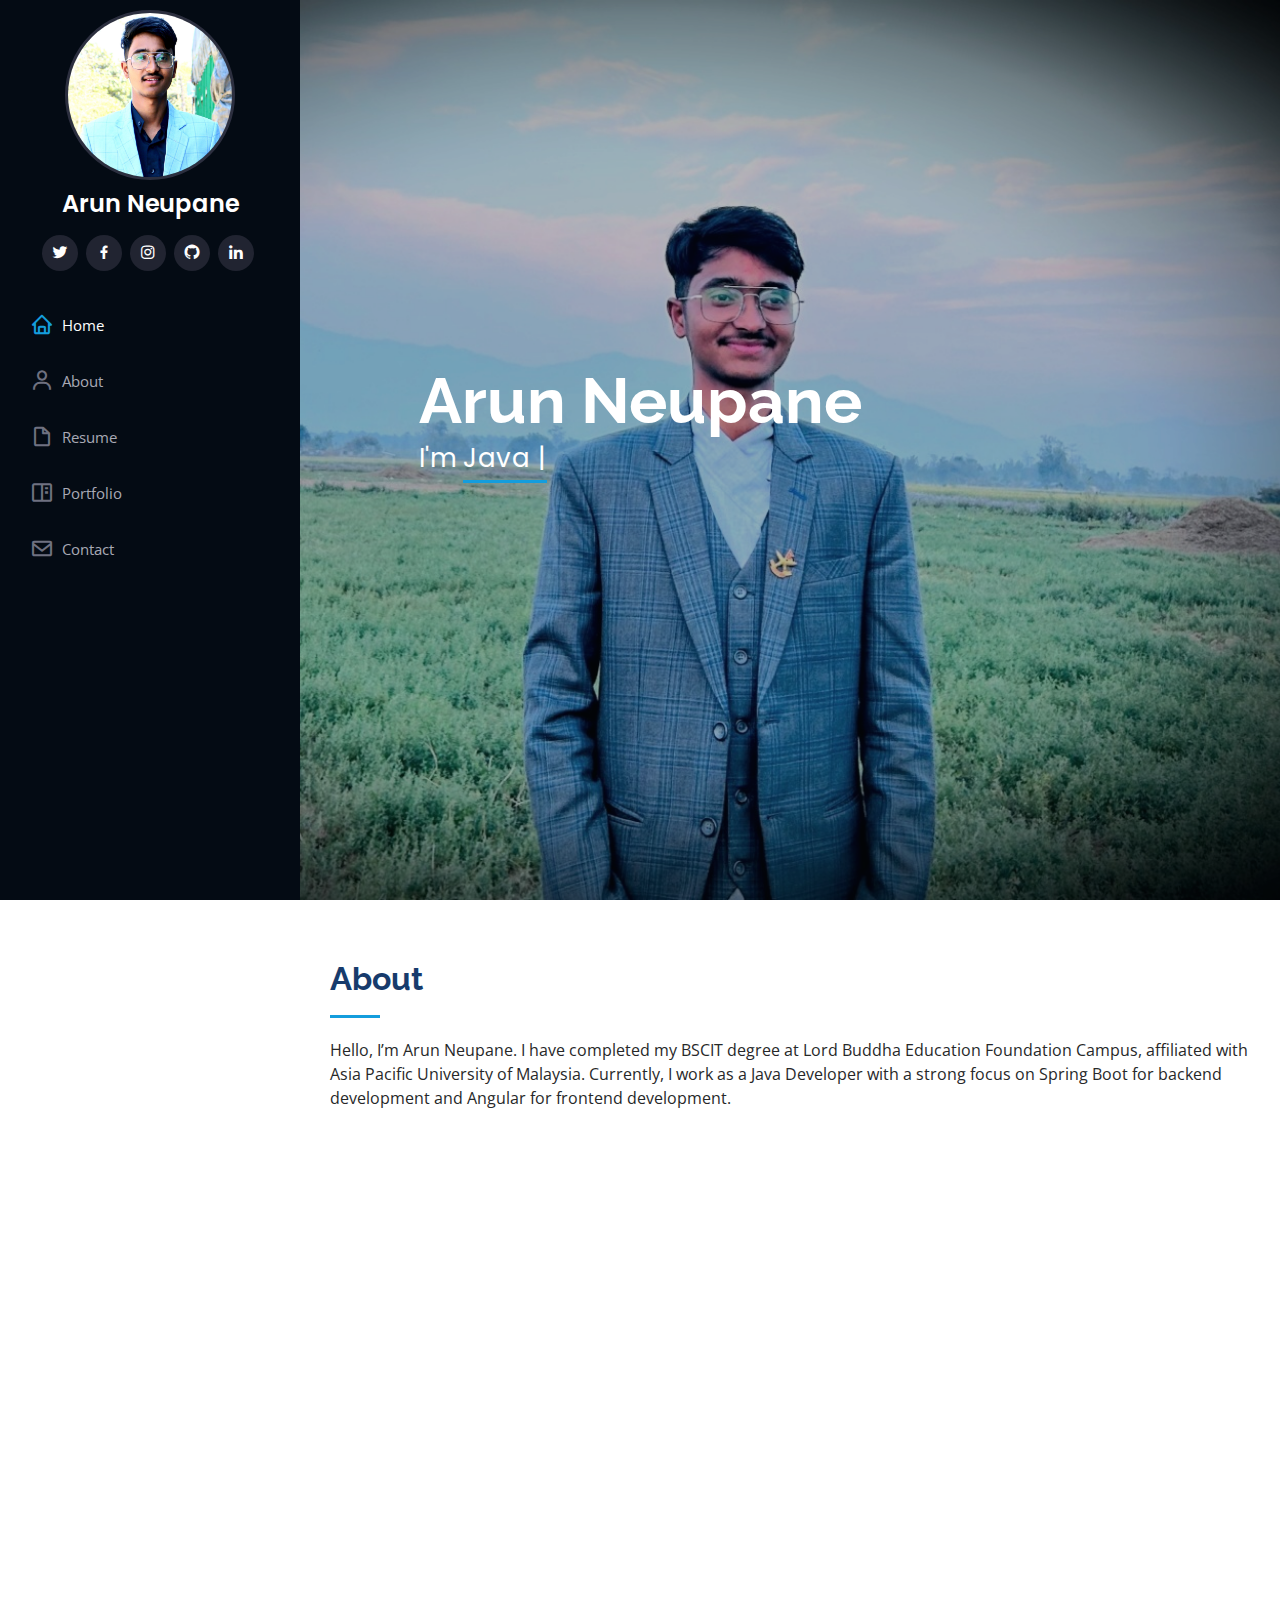
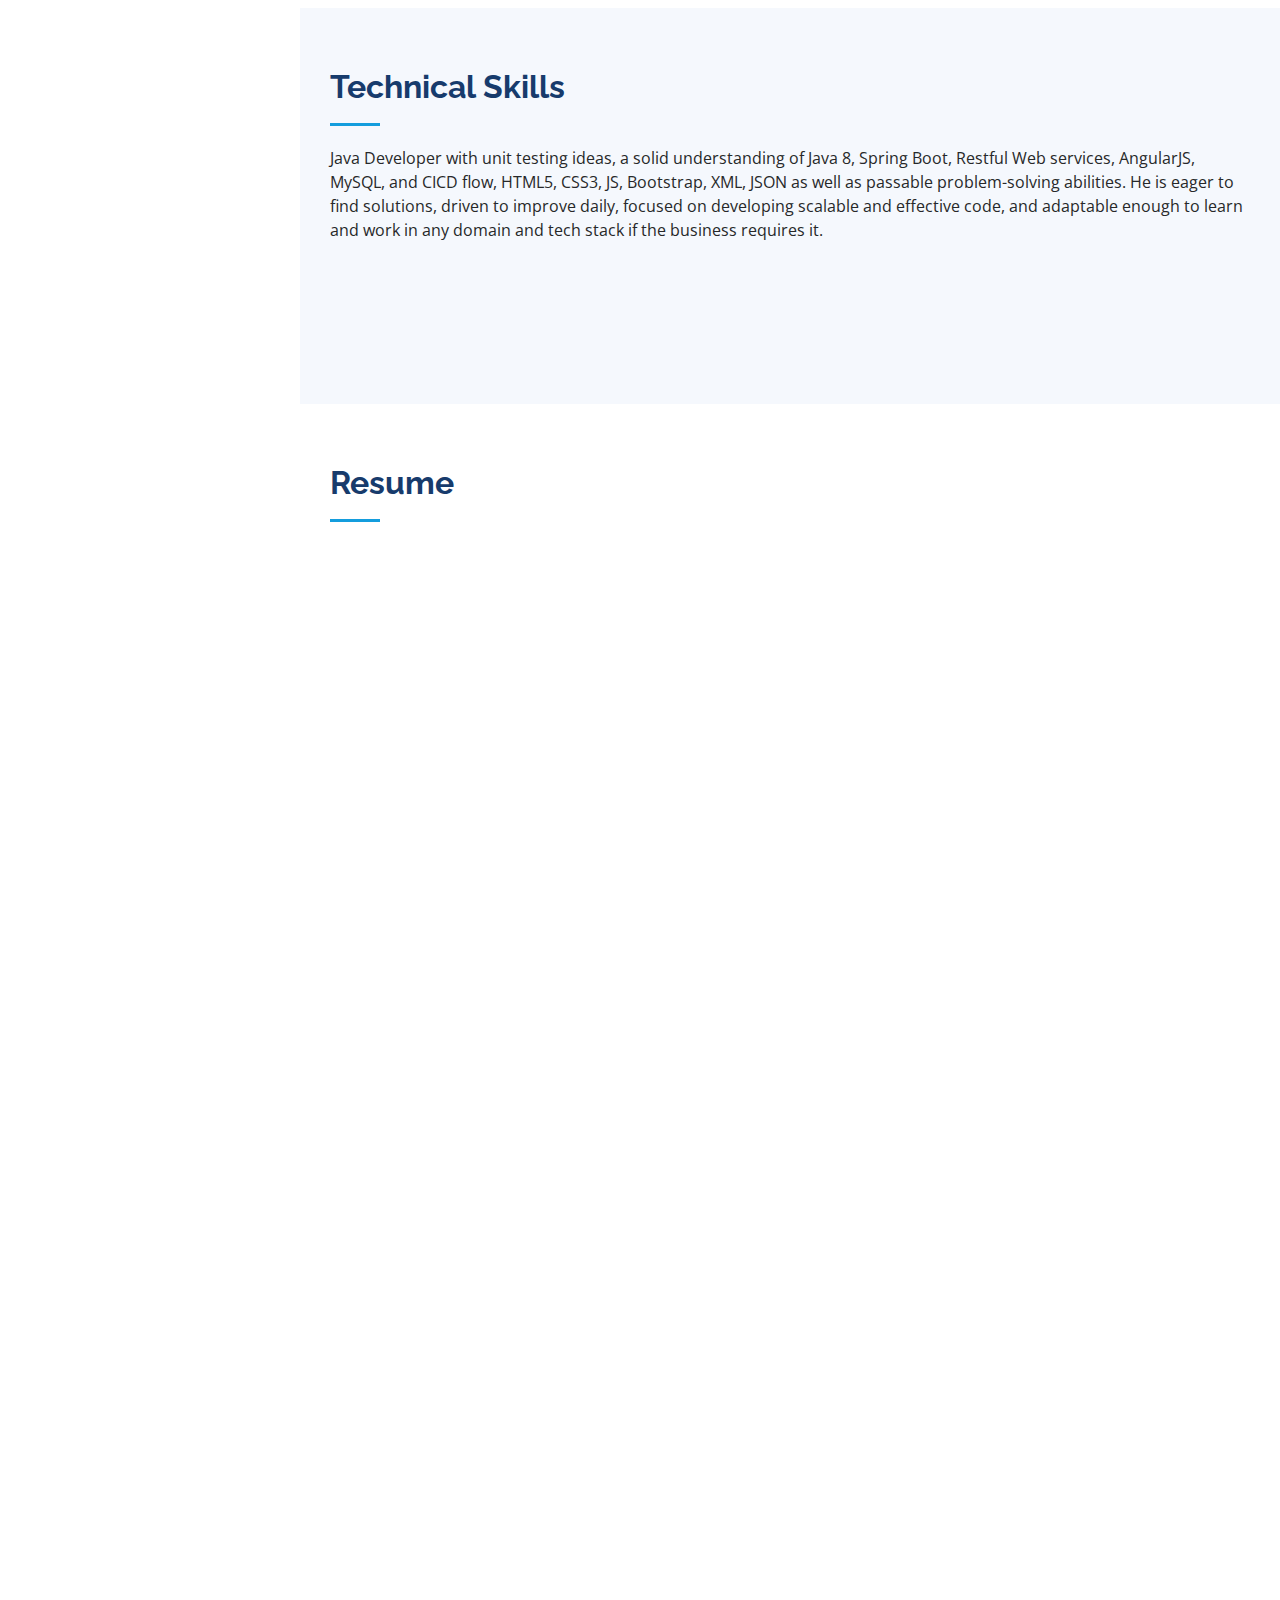
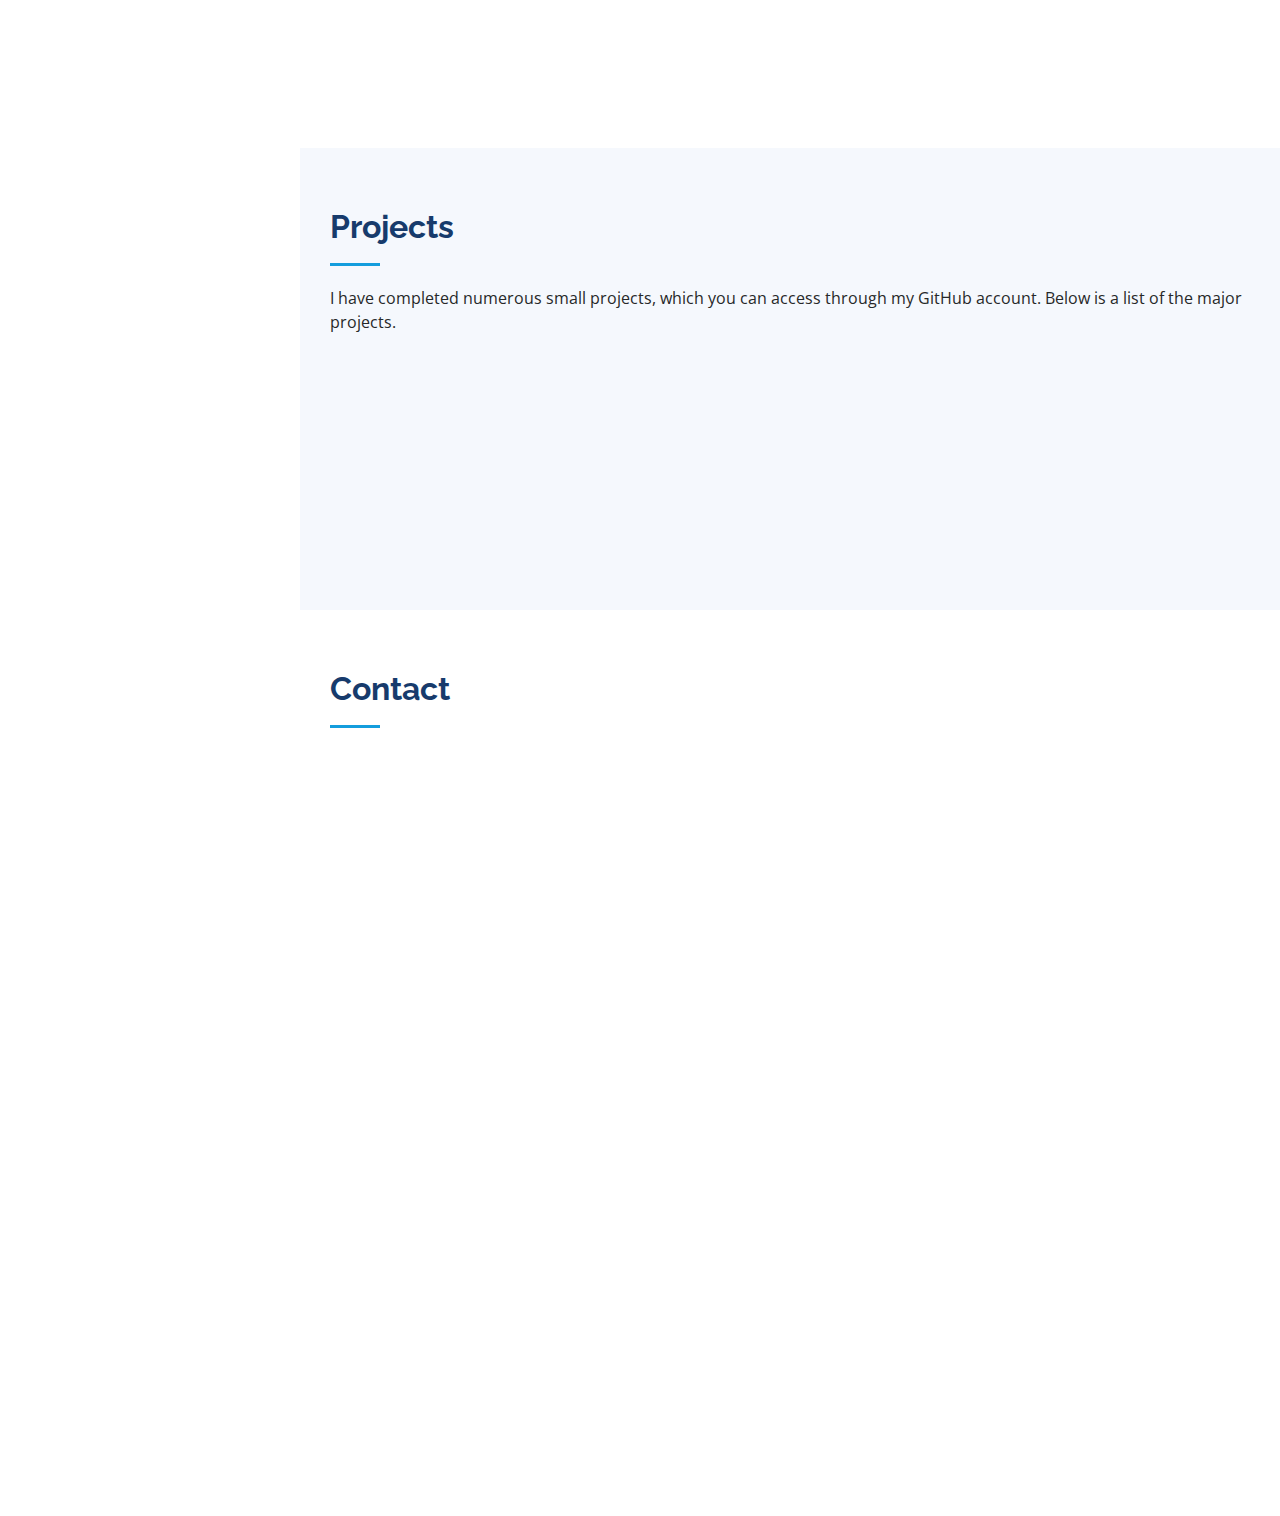
<file: index.html>
<!DOCTYPE html>
<html lang="en">

<head>
  <meta charset="utf-8">
  <meta content="width=device-width, initial-scale=1.0" name="viewport">

  <title>Portfolio arun</title>
  <meta content="" name="description">
  <meta content="" name="keywords">

  <!-- Favicons -->
  <!-- Favicons -->
  <link href="assets/img/letter-a.png" rel="icon">
  <link href="assets/img/letter-a.png" rel="apple-touch-icon">

  <!-- Google Fonts -->
  <link href="https://fonts.googleapis.com/css?family=Open+Sans:300,300i,400,400i,600,600i,700,700i|Raleway:300,300i,400,400i,500,500i,600,600i,700,700i|Poppins:300,300i,400,400i,500,500i,600,600i,700,700i" rel="stylesheet">

  <!-- Vendor CSS Files -->
  <link href="assets/vendor/aos/aos.css" rel="stylesheet">
  <link href="assets/vendor/bootstrap/css/bootstrap.min.css" rel="stylesheet">
  <link href="assets/vendor/bootstrap-icons/bootstrap-icons.css" rel="stylesheet">
  <link href="assets/vendor/boxicons/css/boxicons.min.css" rel="stylesheet">
  <link href="assets/vendor/glightbox/css/glightbox.min.css" rel="stylesheet">
  <link href="assets/vendor/swiper/swiper-bundle.min.css" rel="stylesheet">

  <!-- Template Main CSS File -->
  <link href="assets/css/style.css" rel="stylesheet">

</head>

<body>

  <!-- ======= Mobile nav toggle button ======= -->
  <i class="bi bi-list mobile-nav-toggle d-xl-none"></i>

  <!-- ======= Header ======= -->
  <header id="header">
    <div class="d-flex flex-column">

      <div class="profile">
        <img src="assets/img/apnn1.jpeg"   class="img-fluid rounded-circle">
        <h1 class="text-light"><a href="index.html">Arun Neupane</a></h1>
        <div class="social-links mt-3 text-center">
          <a href="#" class="twitter"><i class="bx bxl-twitter"></i></a>
          <a href="https://www.facebook.com/profile.php?id=100004365285622" class="facebook"><i class="bx bxl-facebook"></i></a>
          <a href="https://www.instagram.com/arun_neupane332/" class="instagram"><i class="bx bxl-instagram"></i></a>
          
        <a href="https://github.com/arunneupane332" class="github"><i class="bx bxl-github"></i></a>
          <a href="https://www.linkedin.com/in/arun-neupane-7036921bb/" class="linkedin"><i class="bx bxl-linkedin"></i></a>
        </div>
      </div>

      <nav id="navbar" class="nav-menu navbar">
        <ul>
          <li><a href="#hero" class="nav-link scrollto active"><i class="bx bx-home"></i> <span>Home</span></a></li>
          <li><a href="#about" class="nav-link scrollto"><i class="bx bx-user"></i> <span>About</span></a></li>
          <li><a href="#resume" class="nav-link scrollto"><i class="bx bx-file-blank"></i> <span>Resume</span></a></li>
          <li><a href="#portfolio" class="nav-link scrollto"><i class="bx bx-book-content"></i> <span>Portfolio</span></a></li>
          <li><a href="#contact" class="nav-link scrollto"><i class="bx bx-envelope"></i> <span>Contact</span></a></li>
        </ul>
      </nav><!-- .nav-menu -->
    </div>
  </header><!-- End Header -->

  <!-- ======= Hero Section ======= -->
  <section id="hero" class="d-flex flex-column justify-content-center align-items-center">
    <div class="hero-container" data-aos="fade-in">
      <h1>Arun Neupane</h1>
      <p>I'm <span class="typed" data-typed-items="Java Developer"></span></p>
    </div>
  </section><!-- End Hero -->

  <main id="main">

    <!-- ======= About Section ======= -->
    <section id="about" class="about">
      <div class="container">

        <div class="section-title">
          <h2>About</h2>
          <p>Hello, I’m Arun Neupane. I have completed my BSCIT degree at Lord Buddha Education Foundation Campus, affiliated with Asia Pacific University of Malaysia. Currently, I work as a Java Developer with a strong focus on Spring Boot for backend development and Angular for frontend development. </p>
        </div>

        <div class="row">
          <div class="col-lg-4" data-aos="fade-right">
            <img src="assets/img/arun2.jpg" class="img-fluid" alt="">
          </div>
          <div class="col-lg-8 pt-4 pt-lg-0 content" data-aos="fade-left">
            <h3>Java Developer</h3>
           
            <div class="row">
              <div class="col-lg-6">
                <ul>
                  <li><i class="bi bi-chevron-right"></i> <strong>Birthday:</strong> <span>04 January 2002</span></li>
                  <li><i class="bi bi-chevron-right"></i> <strong>Phone:</strong> <span>9845998851</span></li>
                  <li><i class="bi bi-chevron-right"></i> <strong>City:</strong> <span>Hadigaun, Kathmandu</span></li>
                  <li><i class="bi bi-chevron-right"></i> <strong>Freelance:</strong> <span>Available</span></li>
                </ul>
              </div>
              <div class="col-lg-6">
                <ul>
                  <li><i class="bi bi-chevron-right"></i> <strong>Age:</strong> <span>23</span></li>
                  <li><i class="bi bi-chevron-right"></i> <strong>Degree:</strong> <span>Bachelor's in Information Technology</span></li>
                  <li><i class="bi bi-chevron-right"></i> <strong>Email:</strong> <span>arunneupane20@gmail.com</span></li>
              
                </ul>
              </div>
            </div>
            <p>
              I am a dedicated and detail-oriented professional with a Bachelor's degree in Information Technology. Currently 23 years old, I reside in the vibrant city of Hadigaun, Kathmandu. I am passionate about leveraging technology to solve complex problems and am always keen to learn and adapt to new challenges. My technical proficiency, coupled with my strong communication skills, enables me to effectively collaborate with diverse teams. I am available for freelance opportunities and am eager to contribute to innovative projects. Feel free to reach out to me at 9845998851 or arunneupane20@gmail.com.
          </p>
          </div>
        </div>

      </div>
    </section><!-- End About Section -->

    

    <!-- ======= Skills Section ======= -->
    <section id="skills" class="skills section-bg">
      <div class="container">

        <div class="section-title">
          <h2>Technical Skills</h2>
          <p>Java Developer with unit testing ideas, a solid understanding of Java 8, Spring Boot, Restful Web services, AngularJS, MySQL, and CICD flow, HTML5, CSS3, JS, Bootstrap, XML, JSON as well as passable problem-solving abilities. He is eager to find solutions, driven to improve daily, focused on developing scalable and effective code, and adaptable enough to learn and work in any domain and tech stack if the business requires it.</p>
        </div>

        <div class="row skills-content">

          <div class="col-lg-6" data-aos="fade-up">
        
            <div class="skill-item">
              <span class="skill">Java Spring Boot<i class="fa fa-check-circle"></i></span>
            </div>
        
            <div class="skill-item">
              <span class="skill">MySQL <i class="fa fa-check-circle"></i></span>
            </div>
        
            <div class="skill-item">
              <span class="skill">AngularJS <i class="fa fa-check-circle"></i></span>
            </div>
        
          </div>
        
          <div class="col-lg-6" data-aos="fade-up" data-aos-delay="100">
        
            <div class="skill-item">
              <span class="skill">Thymeleaf <i class="fa fa-check-circle"></i></span>
            </div>
        
            <div class="skill-item">
              <span class="skill">Restful APIS<i class="fa fa-check-circle"></i></span>
            </div>
        
            <div class="skill-item">
              <span class="skill">GitHub<i class="fa fa-check-circle"></i></span>
            </div>
        
          </div>
        
        </div>
              

      </div>
    </section><!-- End Skills Section -->

    <!-- ======= Resume Section ======= -->
    <section id="resume" class="resume">
      <div class="container">

        <div class="section-title">
          <h2>Resume</h2>
        </div>

        <div class="row">
          <div class="col-lg-6" data-aos="fade-up">
            <h3 class="resume-title">Sumary</h3>
            <div class="resume-item pb-0">
              <h4>Arun Neupane</h4>
              <p><em>As an experienced java Developer, I have worked on diverse projects, continuously enhancing my skills and knowledge. I am proficient in Java and Spring Boot, with a strong command of Angular for front-end development. My eagerness to learn and adapt to new technologies drives my growth, enabling me to stay at the forefront of the tech industry. I am passionate about developing scalable and efficient solutions and am committed to continuous improvement and innovation in my work.</em></p>
              <ul>
                <li>Hadigaun, Kathmandu</li>
                <li>9845998851</li>
                <li>arunneupane20gmail.com</li>
              </ul>
            </div>

            <h3 class="resume-title">Education</h3>
            <div class="resume-item">
              <h4>Bachelor's in Information Technology</h4>
              <h5>2020 - 2024</h5>
              <p><em>Lord Buddha Education Foundation Campus, Maitidevi, Kathmandu</em></p>
              <ul>
                <li>Result: Waiting</li>
                
              </ul>            
            </div>
            <div class="resume-item">
              <h4>Intermediate +2 &amp; science</h4>
              <h5>2018 - 2020</h5>
              <p><em>Trinity International College, Dillibazar, Kathmandu </em></p>
              <ul>
                <li>Result: 3.48</li>
                
              </ul>  
            </div>
          </div>
          <div class="col-lg-6" data-aos="fade-up" data-aos-delay="100">
            <h3 class="resume-title">Professional Experience</h3>
            <div class="resume-item">
              <h4>Java Developer</h4>
              <h5>22 March 2024 - August 2024</h5>
              <p><em>CellPay Private Limited, Tribhuwan Airport, Kathmandu </em></p>
              <ul>
                <li>Worked with development teams to troubleshoot the problem, fine-tune the application performance, and optimize the code.</li>
                <li>Implemented the Spring and Spring Boot Framework and Thymeleaf. </li>
                <li>Utilized GitHub and Git Bash for version control, managing code repositories, collaborating with team members, and maintaining the project's codebase.</li>
                <li>Developed and integrated REST APIs for communication between the front-end and back-end, ensuring efficient data exchange and enhancing the application's functionality.</li>
              </ul>
            </div>
            <div class="resume-item">
              <h4>Java Internship</h4>
              <h5>April 2023 - july 2023</h5>
              <p><em>F1Soft International Pvt Ltd, Lalitpur, Nepal</em></p>
              <ul>
                <li>Implemented the Core Spring Framework for Dependency Injections of components and integrated with Hibernate.</li>
                <li>Created new tables, Sequences, and written SQL queries in MySQL for the application.</li>
                <li>Implemented REST-based Web services and JWT Authentication.</li>
                <li>Programmed different REST controllers that return responses in JSON and XML format based on the request type.</li>
                <li>Worked with HTML5, CSS3, Bootstrap, Responsive Design, and Angular.</li>
                <li>Actively involved in the Agile software development lifecycle which includes designing, coding, testing, debugging, and support.</li>
                <li>Attend the CICD pipeline workshop.</li>
              </ul>
            </div>
          </div>
        </div>
      </div>
      
    </section><!-- End Resume Section -->

    <!-- ======= Portfolio Section ======= -->
    <section id="portfolio" class="portfolio section-bg">
      <div class="container">

        <div class="section-title">
          <h2>Projects</h2>
          <p>I have completed numerous small projects, which you can access through my GitHub account. Below is a list of the major projects.</p>
        </div>

        <div class="row portfolio-container" data-aos="fade-up" data-aos-delay="100">

          <div class="col-lg-4 col-md-6 portfolio-item filter-app">
            <div class="portfolio-wrap">
              <img src="assets/img/smart.png" class="img-fluid" alt="">
              <div class="portfolio-links">
                <a href="assets/img/smart.png" data-gallery="portfolioGallery" class="portfolio-lightbox" title="App 1"><i class="bx bx-plus"></i></a>
                <a href="portfolio-details.html" title="More Details"><i class="bx bx-link"></i></a>
              </div>
            </div>
          </div>

          <div class="col-lg-4 col-md-6 portfolio-item filter-web">
            <div class="portfolio-wrap">
              <img src="assets/img/student1.png" class="img-fluid" alt="">
              <div class="portfolio-links">
                <a href="assets/img/student1.png" data-gallery="portfolioGallery" class="portfolio-lightbox" title="Web 3"><i class="bx bx-plus"></i></a>
                <a href="student.html" title="More Details"><i class="bx bx-link"></i></a>
              </div>
            </div>
          </div>

          <div class="col-lg-4 col-md-6 portfolio-item filter-app">
            <div class="portfolio-wrap">
              <img src="assets/img/cellpay1.png" class="img-fluid" alt="">
              <div class="portfolio-links">
                <a href="assets/img/cellpay1.png" data-gallery="portfolioGallery" class="portfolio-lightbox" title="App 2"><i class="bx bx-plus"></i></a>
                <a href="ticket.html" title="More Details"><i class="bx bx-link"></i></a>
              </div>
            </div>
          </div>

          

        </div>

      </div>
    </section><!-- End Portfolio Section -->

   
    <!-- ======= Contact Section ======= -->
    <section id="contact" class="contact">
      <div class="container">
    
        <div class="section-title">
          <h2>Contact</h2>
        </div>
    
        <div class="row" data-aos="fade-in">
    
          <div class="col-lg-12 d-flex align-items-stretch">
            <div class="info">
              <div class="address">
                <i class="bi bi-geo-alt"></i>
                <h4>Location:</h4>
                <p>Hadigaun, Kathmandu, Nepal</p>
              </div>
    
              <div class="email">
                <i class="bi bi-envelope"></i>
                <h4>Email:</h4>
                <p>arunneupane20@gmail.com</p>
              </div>
    
              <div class="phone">
                <i class="bi bi-phone"></i>
                <h4>Call:</h4>
                <p>+977 9845998851</p>
              </div>
    
              <iframe src="https://www.google.com/maps/embed?pb=!1m14!1m8!1m3!1d3532.5071552654414!2d85.3339346!3d27.7172456!3m2!1i1024!2i768!4f13.1!3m3!1m2!1s0x39eb199f0563c47b%3A0x928fa8d43e96d1e6!2sHadigaun%2C%20Kathmandu%2044600%2C%20Nepal!5e0!3m2!1sen!2snp!4v1539943755621" frameborder="0" style="border:0; width: 100%; height: 290px;" allowfullscreen></iframe>
            </div>
          </div>
    
        </div>
    
      </div>
    </section>
    

  </main><!-- End #main -->

  <!-- ======= Footer ======= -->


  <a href="#" class="back-to-top d-flex align-items-center justify-content-center"><i class="bi bi-arrow-up-short"></i></a>
  

  <!-- Vendor JS Files -->
  <script src="assets/vendor/purecounter/purecounter_vanilla.js"></script>
  <script src="assets/vendor/aos/aos.js"></script>
  <script src="assets/vendor/bootstrap/js/bootstrap.bundle.min.js"></script>
  <script src="assets/vendor/glightbox/js/glightbox.min.js"></script>
  <script src="assets/vendor/isotope-layout/isotope.pkgd.min.js"></script>
  <script src="assets/vendor/swiper/swiper-bundle.min.js"></script>
  <script src="assets/vendor/typed.js/typed.umd.js"></script>
  <script src="assets/vendor/waypoints/noframework.waypoints.js"></script>
  <script src="assets/vendor/php-email-form/validate.js"></script>

  <!--  Main JS File -->
  <script src="assets/js/main.js"></script>

  
</body>

</html>
</file>
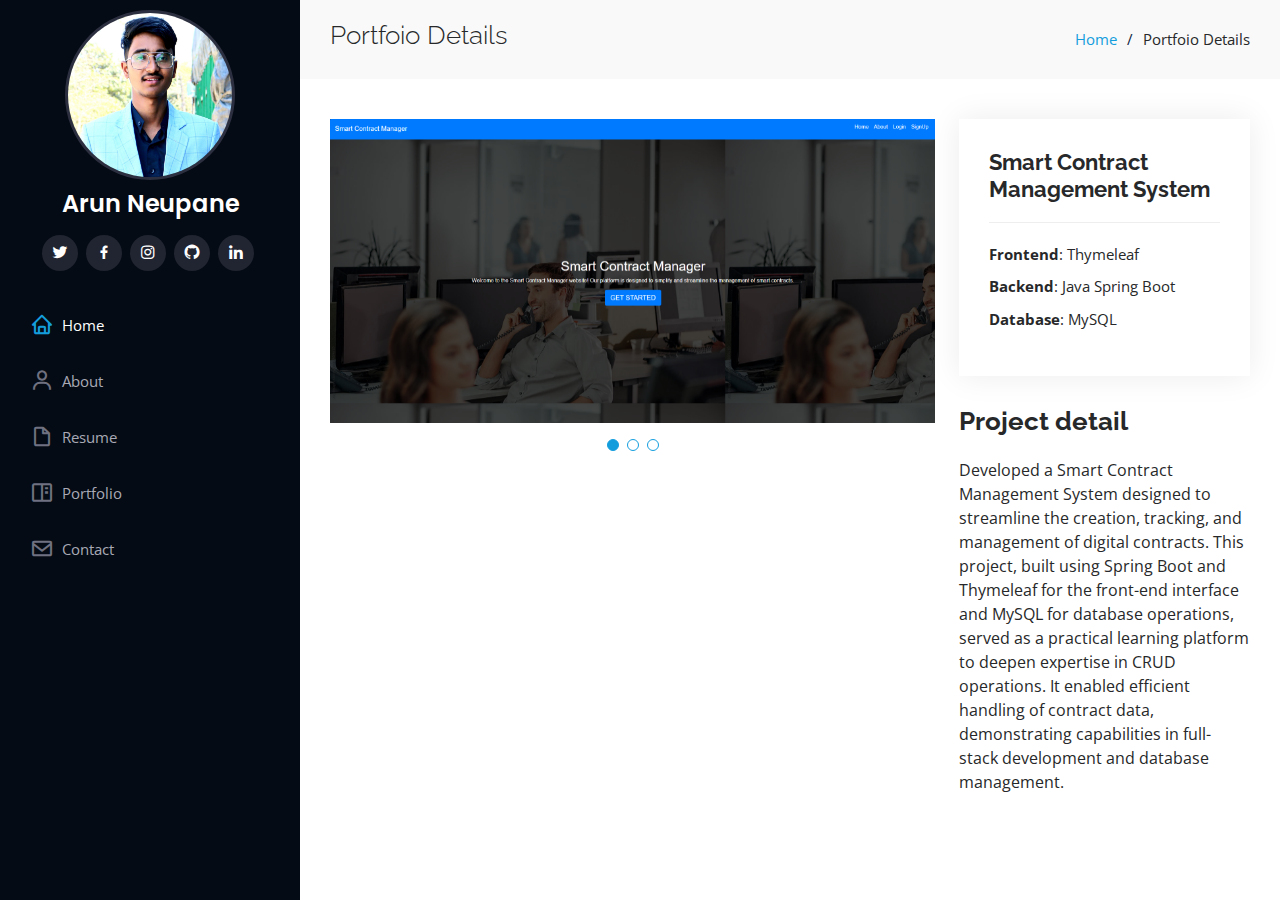
<file: portfolio-details.html>
<!DOCTYPE html>
<html lang="en">

<head>
  <meta charset="utf-8">
  <meta content="width=device-width, initial-scale=1.0" name="viewport">

  <title>Portfolio Details - iPortfolio Bootstrap Template</title>
  <meta content="" name="description">
  <meta content="" name="keywords">

  <!-- Favicons -->
  <link href="assets/img/letter-a.png" rel="icon">
  <link href="assets/img/letter-a.png" rel="apple-touch-icon">

  <!-- Google Fonts -->
  <link href="https://fonts.googleapis.com/css?family=Open+Sans:300,300i,400,400i,600,600i,700,700i|Raleway:300,300i,400,400i,500,500i,600,600i,700,700i|Poppins:300,300i,400,400i,500,500i,600,600i,700,700i" rel="stylesheet">

  <!-- Vendor CSS Files -->
  <link href="assets/vendor/aos/aos.css" rel="stylesheet">
  <link href="assets/vendor/bootstrap/css/bootstrap.min.css" rel="stylesheet">
  <link href="assets/vendor/bootstrap-icons/bootstrap-icons.css" rel="stylesheet">
  <link href="assets/vendor/boxicons/css/boxicons.min.css" rel="stylesheet">
  <link href="assets/vendor/glightbox/css/glightbox.min.css" rel="stylesheet">
  <link href="assets/vendor/swiper/swiper-bundle.min.css" rel="stylesheet">

  <!-- Template Main CSS File -->
  <link href="assets/css/style.css" rel="stylesheet">

</head>

<body>

  <!-- ======= Mobile nav toggle button ======= -->
  <i class="bi bi-list mobile-nav-toggle d-xl-none"></i>

 <!-- ======= Header ======= -->
 <header id="header">
  <div class="d-flex flex-column">

    <div class="profile">
      <img src="assets/img/apnn1.jpeg"   class="img-fluid rounded-circle">
      <h1 class="text-light"><a href="index.html">Arun Neupane</a></h1>
      <div class="social-links mt-3 text-center">
        <a href="#" class="twitter"><i class="bx bxl-twitter"></i></a>
        <a href="https://www.facebook.com/profile.php?id=100004365285622" class="facebook"><i class="bx bxl-facebook"></i></a>
        <a href="https://www.instagram.com/arun_neupane332/" class="instagram"><i class="bx bxl-instagram"></i></a>
        
      <a href="https://github.com/arunneupane332" class="github"><i class="bx bxl-github"></i></a>
        <a href="https://www.linkedin.com/in/arun-neupane-7036921bb/" class="linkedin"><i class="bx bxl-linkedin"></i></a>
      </div>
    </div>

    <nav id="navbar" class="nav-menu navbar">
      <ul>
        <li><a href="index.html#home" class="nav-link scrollto active"><i class="bx bx-home"></i> <span>Home</span></a></li>
        <li><a href="index.html#about" class="nav-link scrollto"><i class="bx bx-user"></i> <span>About</span></a></li>
        <li><a href="index.html#resume" class="nav-link scrollto"><i class="bx bx-file-blank"></i> <span>Resume</span></a></li>
        <li><a href="index.html#portfolio" class="nav-link scrollto"><i class="bx bx-book-content"></i> <span>Portfolio</span></a></li>
        <li><a href="index.html#contact" class="nav-link scrollto"><i class="bx bx-envelope"></i> <span>Contact</span></a></li>
      </ul>
    </nav><!-- .nav-menu -->
  </div>
</header><!-- End Header -->

  <main id="main">

    <!-- ======= Breadcrumbs ======= -->
    <section id="breadcrumbs" class="breadcrumbs">
      <div class="container">

        <div class="d-flex justify-content-between align-items-center">
          <h2>Portfoio Details</h2>
          <ol>
            <li><a href="index.html">Home</a></li>
            <li>Portfoio Details</li>
          </ol>
        </div>

      </div>
    </section><!-- End Breadcrumbs -->

    <!-- ======= Portfolio Details Section ======= -->
    <section id="portfolio-details" class="portfolio-details">
      <div class="container">

        <div class="row gy-4">

          <div class="col-lg-8">
            <div class="portfolio-details-slider swiper">
              <div class="swiper-wrapper align-items-center">

                <div class="swiper-slide">
                  <img src="assets/img/smart.png" alt="">
                </div>

                <div class="swiper-slide">
                  <img src="assets/img/smart2.png" alt="">
                </div>

                <div class="swiper-slide">
                  <img src="assets/img/smart3.png" alt="">
                </div>

              </div>
              <div class="swiper-pagination"></div>
            </div>
          </div>

          <div class="col-lg-4">
            <div class="portfolio-info">
              <h3>Smart Contract Management System</h3>
              <ul>
                <li><strong>Frontend</strong>: Thymeleaf</li>
                <li><strong>Backend</strong>: Java Spring Boot</li>
                <li><strong>Database</strong>: MySQL</li>
              </ul>
            </div>
            <div class="portfolio-description">
              <h2>Project detail</h2>
              <p>
                Developed a Smart Contract Management System designed to streamline the creation, tracking, and management of digital contracts. This project, built using Spring Boot and Thymeleaf for the front-end interface and MySQL for database operations, served as a practical learning platform to deepen expertise in CRUD operations. It enabled efficient handling of contract data, demonstrating capabilities in full-stack development and database management.              </p>
            </div>
          </div>

        </div>

      </div>
    </section><!-- End Portfolio Details Section -->

  </main><!-- End #main -->


  <a href="#" class="back-to-top d-flex align-items-center justify-content-center"><i class="bi bi-arrow-up-short"></i></a>

  <!-- Vendor JS Files -->
  <script src="assets/vendor/purecounter/purecounter_vanilla.js"></script>
  <script src="assets/vendor/aos/aos.js"></script>
  <script src="assets/vendor/bootstrap/js/bootstrap.bundle.min.js"></script>
  <script src="assets/vendor/glightbox/js/glightbox.min.js"></script>
  <script src="assets/vendor/isotope-layout/isotope.pkgd.min.js"></script>
  <script src="assets/vendor/swiper/swiper-bundle.min.js"></script>
  <script src="assets/vendor/typed.js/typed.umd.js"></script>
  <script src="assets/vendor/waypoints/noframework.waypoints.js"></script>
  <script src="assets/vendor/php-email-form/validate.js"></script>

  <!-- Template Main JS File -->
  <script src="assets/js/main.js"></script>

</body>

</html>
</file>
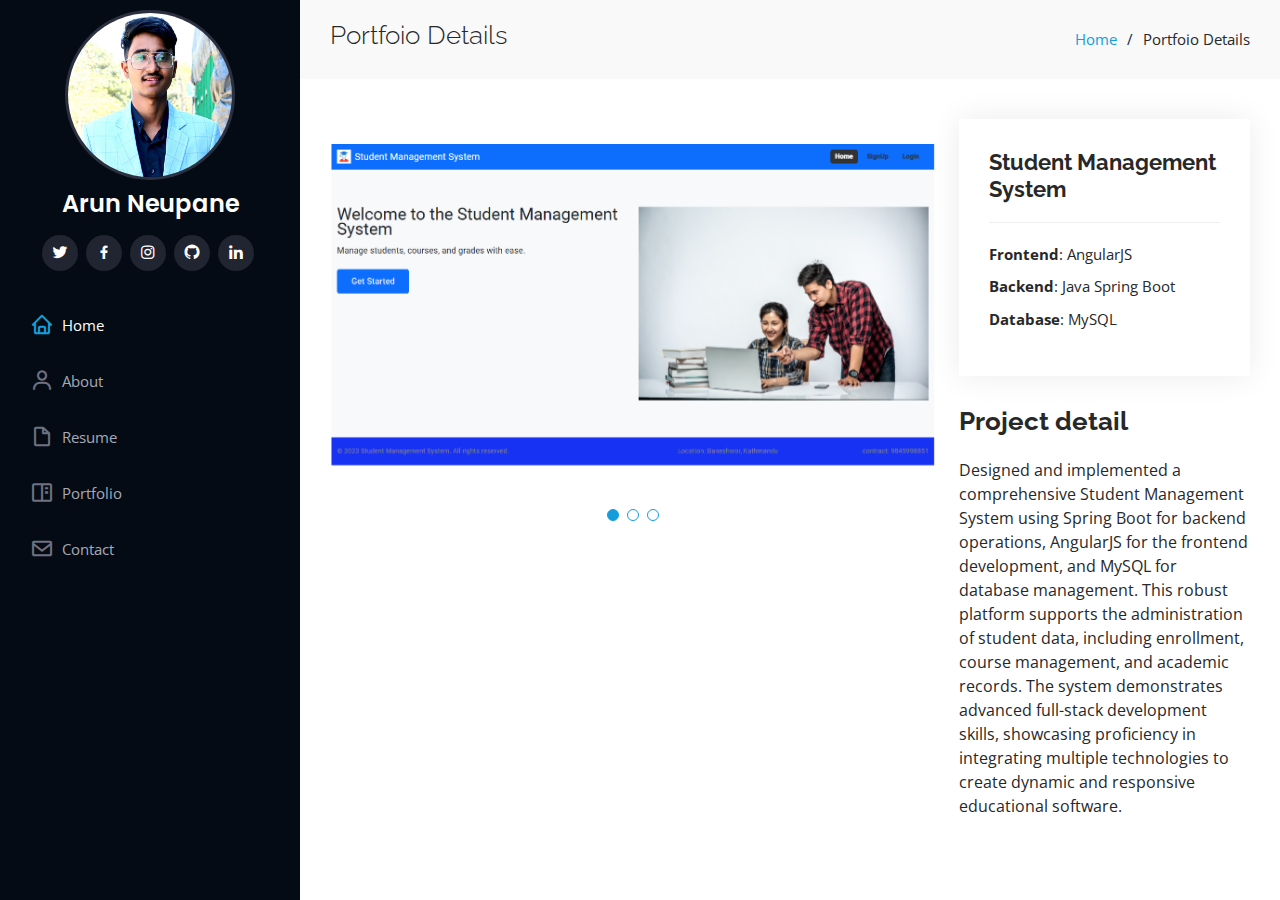
<file: student.html>
<!DOCTYPE html>
<html lang="en">

<head>
  <meta charset="utf-8">
  <meta content="width=device-width, initial-scale=1.0" name="viewport">

  <title>Portfolio Details - iPortfolio Bootstrap Template</title>
  <meta content="" name="description">
  <meta content="" name="keywords">

  <!-- Favicons -->
  <link href="assets/img/letter-a.png" rel="icon">
  <link href="assets/img/letter-a.png" rel="apple-touch-icon">

  <!-- Google Fonts -->
  <link href="https://fonts.googleapis.com/css?family=Open+Sans:300,300i,400,400i,600,600i,700,700i|Raleway:300,300i,400,400i,500,500i,600,600i,700,700i|Poppins:300,300i,400,400i,500,500i,600,600i,700,700i" rel="stylesheet">

  <!-- Vendor CSS Files -->
  <link href="assets/vendor/aos/aos.css" rel="stylesheet">
  <link href="assets/vendor/bootstrap/css/bootstrap.min.css" rel="stylesheet">
  <link href="assets/vendor/bootstrap-icons/bootstrap-icons.css" rel="stylesheet">
  <link href="assets/vendor/boxicons/css/boxicons.min.css" rel="stylesheet">
  <link href="assets/vendor/glightbox/css/glightbox.min.css" rel="stylesheet">
  <link href="assets/vendor/swiper/swiper-bundle.min.css" rel="stylesheet">

  <!-- Template Main CSS File -->
  <link href="assets/css/style.css" rel="stylesheet">

</head>

<body>

  <!-- ======= Mobile nav toggle button ======= -->
  <i class="bi bi-list mobile-nav-toggle d-xl-none"></i>

 <!-- ======= Header ======= -->
 <header id="header">
  <div class="d-flex flex-column">

    <div class="profile">
      <img src="assets/img/apnn1.jpeg"   class="img-fluid rounded-circle">
      <h1 class="text-light"><a href="index.html">Arun Neupane</a></h1>
      <div class="social-links mt-3 text-center">
        <a href="#" class="twitter"><i class="bx bxl-twitter"></i></a>
        <a href="https://www.facebook.com/profile.php?id=100004365285622" class="facebook"><i class="bx bxl-facebook"></i></a>
        <a href="https://www.instagram.com/arun_neupane332/" class="instagram"><i class="bx bxl-instagram"></i></a>
        
      <a href="https://github.com/arunneupane332" class="github"><i class="bx bxl-github"></i></a>
        <a href="https://www.linkedin.com/in/arun-neupane-7036921bb/" class="linkedin"><i class="bx bxl-linkedin"></i></a>
      </div>
    </div>

    <nav id="navbar" class="nav-menu navbar">
      <ul>
        <li><a href="index.html#home" class="nav-link scrollto active"><i class="bx bx-home"></i> <span>Home</span></a></li>
        <li><a href="index.html#about" class="nav-link scrollto"><i class="bx bx-user"></i> <span>About</span></a></li>
        <li><a href="index.html#resume" class="nav-link scrollto"><i class="bx bx-file-blank"></i> <span>Resume</span></a></li>
        <li><a href="index.html#portfolio" class="nav-link scrollto"><i class="bx bx-book-content"></i> <span>Portfolio</span></a></li>
        <li><a href="index.html#contact" class="nav-link scrollto"><i class="bx bx-envelope"></i> <span>Contact</span></a></li>
      </ul>
    </nav><!-- .nav-menu -->
  </div>
</header><!-- End Header -->

  <main id="main">

    <!-- ======= Breadcrumbs ======= -->
    <section id="breadcrumbs" class="breadcrumbs">
      <div class="container">

        <div class="d-flex justify-content-between align-items-center">
          <h2>Portfoio Details</h2>
          <ol>
            <li><a href="index.html">Home</a></li>
            <li>Portfoio Details</li>
          </ol>
        </div>

      </div>
    </section><!-- End Breadcrumbs -->

    <!-- ======= Portfolio Details Section ======= -->
    <section id="portfolio-details" class="portfolio-details">
      <div class="container">

        <div class="row gy-4">

          <div class="col-lg-8">
            <div class="portfolio-details-slider swiper">
              <div class="swiper-wrapper align-items-center">

                <div class="swiper-slide">
                  <img src="assets/img/student1.png" alt="">
                </div>

                <div class="swiper-slide">
                  <img src="assets/img/student2.png" alt="">
                </div>

                <div class="swiper-slide">
                  <img src="assets/img/student3.png" alt="">
                </div>

              </div>
              <div class="swiper-pagination"></div>
            </div>
          </div>

          <div class="col-lg-4">
            <div class="portfolio-info">
              <h3>Student Management System </h3>
              <ul>
                <li><strong>Frontend</strong>: AngularJS</li>
                <li><strong>Backend</strong>: Java Spring Boot</li>
                <li><strong>Database</strong>: MySQL</li>
              </ul>
            </div>
            <div class="portfolio-description">
              <h2>Project detail</h2>
              <p>
                Designed and implemented a comprehensive Student Management System using Spring Boot for backend operations, AngularJS for the frontend development, and MySQL for database management. This robust platform supports the administration of student data, including enrollment, course management, and academic records. The system demonstrates advanced full-stack development skills, showcasing proficiency in integrating multiple technologies to create dynamic and responsive educational software.            </div>
          </div>

        </div>

      </div>
    </section><!-- End Portfolio Details Section -->

  </main><!-- End #main -->


  <a href="#" class="back-to-top d-flex align-items-center justify-content-center"><i class="bi bi-arrow-up-short"></i></a>

  <!-- Vendor JS Files -->
  <script src="assets/vendor/purecounter/purecounter_vanilla.js"></script>
  <script src="assets/vendor/aos/aos.js"></script>
  <script src="assets/vendor/bootstrap/js/bootstrap.bundle.min.js"></script>
  <script src="assets/vendor/glightbox/js/glightbox.min.js"></script>
  <script src="assets/vendor/isotope-layout/isotope.pkgd.min.js"></script>
  <script src="assets/vendor/swiper/swiper-bundle.min.js"></script>
  <script src="assets/vendor/typed.js/typed.umd.js"></script>
  <script src="assets/vendor/waypoints/noframework.waypoints.js"></script>
  <script src="assets/vendor/php-email-form/validate.js"></script>

  <!-- Template Main JS File -->
  <script src="assets/js/main.js"></script>

</body>

</html>
</file>
<file: assets/css/style.css>
/**
* Template Name: iPortfolio
* Updated: Jul 27 2023 with Bootstrap v5.3.1
* Template URL: https://bootstrapmade.com/iportfolio-bootstrap-portfolio-websites-template/
* Author: BootstrapMade.com
* License: https://bootstrapmade.com/license/
*/

/*--------------------------------------------------------------
# General
--------------------------------------------------------------*/
body {
  font-family: "Open Sans", sans-serif;
  color: #272829;
}

a {
  color: #149ddd;
  text-decoration: none;
}

a:hover {
  color: #37b3ed;
  text-decoration: none;
}

h1,
h2,
h3,
h4,
h5,
h6 {
  font-family: "Raleway", sans-serif;
}

/*--------------------------------------------------------------
# Back to top button
--------------------------------------------------------------*/
.back-to-top {
  position: fixed;
  visibility: hidden;
  opacity: 0;
  right: 15px;
  bottom: 15px;
  z-index: 996;
  background: #149ddd;
  width: 40px;
  height: 40px;
  border-radius: 50px;
  transition: all 0.4s;
}

.back-to-top i {
  font-size: 28px;
  color: #fff;
  line-height: 0;
}

.back-to-top:hover {
  background: #2eafec;
  color: #fff;
}

.back-to-top.active {
  visibility: visible;
  opacity: 1;
}

/*--------------------------------------------------------------
# Header
--------------------------------------------------------------*/
#header {
  position: fixed;
  top: 0;
  left: 0;
  bottom: 0;
  width: 300px;
  transition: all ease-in-out 0.5s;
  z-index: 9997;
  transition: all 0.5s;
  padding: 0 15px;
  background: #040b14;
  overflow-y: auto;
}

#header .profile img {
  margin: 10px auto;
  display: block;
  border: 3px solid #2c2f3f;
  width: 170px;
  height: 170px;
}

#header .profile h1 {
  font-size: 24px;
  margin: 0;
  padding: 0;
  font-weight: 600;
  -moz-text-align-last: center;
  text-align-last: center;
  font-family: "Poppins", sans-serif;
}

#header .profile h1 a,
#header .profile h1 a:hover {
  color: #fff;
  text-decoration: none;
}

#header .profile .social-links a {
  font-size: 18px;
  display: inline-block;
  background: #212431;
  color: #fff;
  line-height: 1;
  padding: 8px 0;
  margin-right: 4px;
  border-radius: 50%;
  text-align: center;
  width: 36px;
  height: 36px;
  transition: 0.3s;
}

#header .profile .social-links a:hover {
  background: #149ddd;
  color: #fff;
  text-decoration: none;
}

#main {
  margin-left: 300px;
}

.container,
.container-fluid {
  padding-left: 30px;
  padding-right: 30px;
}

@media (max-width: 1199px) {
  #header {
    left: -300px;
  }

  #main {
    margin-left: 0;
  }

  .container,
  .container-fluid {
    padding-left: 12px;
    padding-right: 12px;
  }
}

/*--------------------------------------------------------------
# Navigation Menu
--------------------------------------------------------------*/
/* Desktop Navigation */
.nav-menu {
  padding: 30px 0 0 0;
}

.nav-menu * {
  margin: 0;
  padding: 0;
  list-style: none;
}

.nav-menu>ul>li {
  position: relative;
  white-space: nowrap;
}

.nav-menu a,
.nav-menu a:focus {
  display: flex;
  align-items: center;
  color: #a8a9b4;
  padding: 12px 15px;
  margin-bottom: 8px;
  transition: 0.3s;
  font-size: 15px;
}

.nav-menu a i,
.nav-menu a:focus i {
  font-size: 24px;
  padding-right: 8px;
  color: #6f7180;
}

.nav-menu a:hover,
.nav-menu .active,
.nav-menu .active:focus,
.nav-menu li:hover>a {
  text-decoration: none;
  color: #fff;
}

.nav-menu a:hover i,
.nav-menu .active i,
.nav-menu .active:focus i,
.nav-menu li:hover>a i {
  color: #149ddd;
}

/* Mobile Navigation */
.mobile-nav-toggle {
  position: fixed;
  right: 15px;
  top: 15px;
  z-index: 9998;
  border: 0;
  font-size: 24px;
  transition: all 0.4s;
  outline: none !important;
  background-color: #149ddd;
  color: #fff;
  width: 40px;
  height: 40px;
  display: inline-flex;
  align-items: center;
  justify-content: center;
  line-height: 0;
  border-radius: 50px;
  cursor: pointer;
}

.mobile-nav-active {
  overflow: hidden;
}

.mobile-nav-active #header {
  left: 0;
}

/*--------------------------------------------------------------
# Hero Section
--------------------------------------------------------------*/
#hero {
  width: 100%;
  height: 100vh;
  background: url("../img/apnn2.jpg") top center;
  background-size: cover;
}

#hero:before {
  content: "";
  background: rgba(5, 13, 24, 0.3);
  position: absolute;
  bottom: 0;
  top: 0;
  left: 0;
  right: 0;
  z-index: 1;
}

#hero .hero-container {
  position: relative;
  z-index: 2;
  min-width: 300px;
}

#hero h1 {
  margin: 0 0 10px 0;
  font-size: 64px;
  font-weight: 700;
  line-height: 56px;
  color: #fff;
}

#hero p {
  color: #fff;
  margin-bottom: 50px;
  font-size: 26px;
  font-family: "Poppins", sans-serif;
}

#hero p span {
  color: #fff;
  padding-bottom: 4px;
  letter-spacing: 1px;
  border-bottom: 3px solid #149ddd;
}

@media (min-width: 1024px) {
  #hero {
    background-attachment: fixed;
  }
}

@media (max-width: 768px) {
  #hero h1 {
    font-size: 28px;
    line-height: 36px;
  }

  #hero h2 {
    font-size: 18px;
    line-height: 24px;
    margin-bottom: 30px;
  }
}

/*--------------------------------------------------------------
# Sections General
--------------------------------------------------------------*/
section {
  padding: 60px 0;
  overflow: hidden;
}

.section-bg {
  background: #f5f8fd;
}

.section-title {
  padding-bottom: 30px;
}

.section-title h2 {
  font-size: 32px;
  font-weight: bold;
  margin-bottom: 20px;
  padding-bottom: 20px;
  position: relative;
  color: #173b6c;
}

.section-title h2::after {
  content: "";
  position: absolute;
  display: block;
  width: 50px;
  height: 3px;
  background: #149ddd;
  bottom: 0;
  left: 0;
}

.section-title p {
  margin-bottom: 0;
}

/*--------------------------------------------------------------
# About
--------------------------------------------------------------*/
.about .content h3 {
  font-weight: 700;
  font-size: 26px;
  color: #173b6c;
}

.about .content ul {
  list-style: none;
  padding: 0;
}

.about .content ul li {
  margin-bottom: 20px;
  display: flex;
  align-items: center;
}

.about .content ul strong {
  margin-right: 10px;
}

.about .content ul i {
  font-size: 16px;
  margin-right: 5px;
  color: #149ddd;
  line-height: 0;
}

.about .content p:last-child {
  margin-bottom: 0;
}

/*--------------------------------------------------------------
# Facts
--------------------------------------------------------------*/
.facts {
  padding-bottom: 30px;
}

.facts .count-box {
  padding: 30px;
  width: 100%;
}

.facts .count-box i {
  display: block;
  font-size: 44px;
  color: #149ddd;
  float: left;
  line-height: 0;
}

.facts .count-box span {
  font-size: 48px;
  line-height: 40px;
  display: block;
  font-weight: 700;
  color: #050d18;
  margin-left: 60px;
}

.facts .count-box p {
  padding: 15px 0 0 0;
  margin: 0 0 0 60px;
  font-family: "Raleway", sans-serif;
  font-size: 14px;
  color: #122f57;
}

.facts .count-box a {
  font-weight: 600;
  display: block;
  margin-top: 20px;
  color: #122f57;
  font-size: 15px;
  font-family: "Poppins", sans-serif;
  transition: ease-in-out 0.3s;
}

.facts .count-box a:hover {
  color: #1f5297;
}

/*--------------------------------------------------------------
# Akills
--------------------------------------------------------------*/
.skills .progress {
  height: 60px;
  display: block;
  background: none;
  border-radius: 0;
}

.skills .progress .skill {
  padding: 0;
  margin: 0 0 6px 0;
  text-transform: uppercase;
  display: block;
  font-weight: 600;
  font-family: "Poppins", sans-serif;
  color: #050d18;
}

.skills .progress .skill .val {
  float: right;
  font-style: normal;
}

.skills .progress-bar-wrap {
  background: #dce8f8;
  height: 10px;
}

.skills .progress-bar {
  width: 1px;
  height: 10px;
  transition: 0.9s;
  background-color: #149ddd;
}

/*--------------------------------------------------------------
# Resume
--------------------------------------------------------------*/
.resume .resume-title {
  font-size: 26px;
  font-weight: 700;
  margin-top: 20px;
  margin-bottom: 20px;
  color: #050d18;
}

.resume .resume-item {
  padding: 0 0 20px 20px;
  margin-top: -2px;
  border-left: 2px solid #1f5297;
  position: relative;
}

.resume .resume-item h4 {
  line-height: 18px;
  font-size: 18px;
  font-weight: 600;
  text-transform: uppercase;
  font-family: "Poppins", sans-serif;
  color: #050d18;
  margin-bottom: 10px;
}

.resume .resume-item h5 {
  font-size: 16px;
  background: #e4edf9;
  padding: 5px 15px;
  display: inline-block;
  font-weight: 600;
  margin-bottom: 10px;
}

.resume .resume-item ul {
  padding-left: 20px;
}

.resume .resume-item ul li {
  padding-bottom: 10px;
}

.resume .resume-item:last-child {
  padding-bottom: 0;
}

.resume .resume-item::before {
  content: "";
  position: absolute;
  width: 16px;
  height: 16px;
  border-radius: 50px;
  left: -9px;
  top: 0;
  background: #fff;
  border: 2px solid #1f5297;
}

/*--------------------------------------------------------------
# Portfolio
--------------------------------------------------------------*/
.portfolio .portfolio-item {
  margin-bottom: 30px;
}

.portfolio #portfolio-flters {
  padding: 0;
  margin: 0 auto 35px auto;
  list-style: none;
  text-align: center;
  background: #fff;
  border-radius: 50px;
  padding: 2px 15px;
}

.portfolio #portfolio-flters li {
  cursor: pointer;
  display: inline-block;
  padding: 10px 15px 8px 15px;
  font-size: 14px;
  font-weight: 600;
  line-height: 1;
  text-transform: uppercase;
  color: #272829;
  margin-bottom: 5px;
  transition: all 0.3s ease-in-out;
}

.portfolio #portfolio-flters li:hover,
.portfolio #portfolio-flters li.filter-active {
  color: #149ddd;
}

.portfolio #portfolio-flters li:last-child {
  margin-right: 0;
}

.portfolio .portfolio-wrap {
  transition: 0.3s;
  position: relative;
  overflow: hidden;
  z-index: 1;
}

.portfolio .portfolio-wrap::before {
  content: "";
  background: rgba(255, 255, 255, 0.5);
  position: absolute;
  left: 0;
  right: 0;
  top: 0;
  bottom: 0;
  transition: all ease-in-out 0.3s;
  z-index: 2;
  opacity: 0;
}

.portfolio .portfolio-wrap .portfolio-links {
  opacity: 1;
  left: 0;
  right: 0;
  bottom: -60px;
  z-index: 3;
  position: absolute;
  transition: all ease-in-out 0.3s;
  display: flex;
  justify-content: center;
}

.portfolio .portfolio-wrap .portfolio-links a {
  color: #fff;
  font-size: 28px;
  text-align: center;
  background: rgba(20, 157, 221, 0.75);
  transition: 0.3s;
  width: 50%;
}

.portfolio .portfolio-wrap .portfolio-links a:hover {
  background: rgba(20, 157, 221, 0.95);
}

.portfolio .portfolio-wrap .portfolio-links a+a {
  border-left: 1px solid #37b3ed;
}

.portfolio .portfolio-wrap:hover::before {
  top: 0;
  left: 0;
  right: 0;
  bottom: 0;
  opacity: 1;
}

.portfolio .portfolio-wrap:hover .portfolio-links {
  opacity: 1;
  bottom: 0;
}

/*--------------------------------------------------------------
# Portfolio Details
--------------------------------------------------------------*/
.portfolio-details {
  padding-top: 40px;
}

.portfolio-details .portfolio-details-slider img {
  width: 100%;
}

.portfolio-details .portfolio-details-slider .swiper-pagination {
  margin-top: 20px;
  position: relative;
}

.portfolio-details .portfolio-details-slider .swiper-pagination .swiper-pagination-bullet {
  width: 12px;
  height: 12px;
  background-color: #fff;
  opacity: 1;
  border: 1px solid #149ddd;
}

.portfolio-details .portfolio-details-slider .swiper-pagination .swiper-pagination-bullet-active {
  background-color: #149ddd;
}

.portfolio-details .portfolio-info {
  padding: 30px;
  box-shadow: 0px 0 30px rgba(5, 13, 24, 0.08);
}

.portfolio-details .portfolio-info h3 {
  font-size: 22px;
  font-weight: 700;
  margin-bottom: 20px;
  padding-bottom: 20px;
  border-bottom: 1px solid #eee;
}

.portfolio-details .portfolio-info ul {
  list-style: none;
  padding: 0;
  font-size: 15px;
}

.portfolio-details .portfolio-info ul li+li {
  margin-top: 10px;
}

.portfolio-details .portfolio-description {
  padding-top: 30px;
}

.portfolio-details .portfolio-description h2 {
  font-size: 26px;
  font-weight: 700;
  margin-bottom: 20px;
}

.portfolio-details .portfolio-description p {
  padding: 0;
}

/*--------------------------------------------------------------
# Services
--------------------------------------------------------------*/
.services .icon-box {
  margin-bottom: 20px;
}

.services .icon {
  float: left;
  display: flex;
  align-items: center;
  justify-content: center;
  width: 54px;
  height: 54px;
  background: #149ddd;
  border-radius: 50%;
  transition: 0.5s;
  border: 1px solid #149ddd;
}

.services .icon i {
  color: #fff;
  font-size: 24px;
  line-height: 0;
}

.services .icon-box:hover .icon {
  background: #fff;
}

.services .icon-box:hover .icon i {
  color: #149ddd;
}

.services .title {
  margin-left: 80px;
  font-weight: 700;
  margin-bottom: 15px;
  font-size: 18px;
}

.services .title a {
  color: #343a40;
}

.services .title a:hover {
  color: #149ddd;
}

.services .description {
  margin-left: 80px;
  line-height: 24px;
  font-size: 14px;
}

/*--------------------------------------------------------------
# Testimonials
--------------------------------------------------------------*/
.testimonials .testimonials-carousel,
.testimonials .testimonials-slider {
  overflow: hidden;
}

.testimonials .testimonial-item {
  box-sizing: content-box;
  text-align: center;
  min-height: 320px;
}

.testimonials .testimonial-item .testimonial-img {
  width: 90px;
  border-radius: 50%;
  margin: 0 auto;
}

.testimonials .testimonial-item h3 {
  font-size: 18px;
  font-weight: bold;
  margin: 10px 0 5px 0;
  color: #111;
}

.testimonials .testimonial-item h4 {
  font-size: 14px;
  color: #999;
  margin: 0;
}

.testimonials .testimonial-item .quote-icon-left,
.testimonials .testimonial-item .quote-icon-right {
  color: #c3e8fa;
  font-size: 26px;
}

.testimonials .testimonial-item .quote-icon-left {
  display: inline-block;
  left: -5px;
  position: relative;
}

.testimonials .testimonial-item .quote-icon-right {
  display: inline-block;
  right: -5px;
  position: relative;
  top: 10px;
}

.testimonials .testimonial-item p {
  font-style: italic;
  margin: 0 15px 15px 15px;
  padding: 20px;
  background: #fff;
  position: relative;
  margin-bottom: 35px;
  border-radius: 6px;
  box-shadow: 0px 2px 15px rgba(0, 0, 0, 0.1);
}

.testimonials .testimonial-item p::after {
  content: "";
  width: 0;
  height: 0;
  border-top: 20px solid #fff;
  border-right: 20px solid transparent;
  border-left: 20px solid transparent;
  position: absolute;
  bottom: -20px;
  left: calc(50% - 20px);
}

.testimonials .swiper-pagination {
  margin-top: 20px;
  position: relative;
}

.testimonials .swiper-pagination .swiper-pagination-bullet {
  width: 12px;
  height: 12px;
  background-color: #fff;
  opacity: 1;
  border: 1px solid #149ddd;
}

.testimonials .swiper-pagination .swiper-pagination-bullet-active {
  background-color: #149ddd;
}

/*--------------------------------------------------------------
# Contact
--------------------------------------------------------------*/
.contact {
  padding-bottom: 130px;
}

.contact .info {
  padding: 30px;
  background: #fff;
  width: 100%;
  box-shadow: 0 0 24px 0 rgba(0, 0, 0, 0.12);
}

.contact .info i {
  font-size: 20px;
  color: #149ddd;
  float: left;
  width: 44px;
  height: 44px;
  background: #dff3fc;
  display: flex;
  justify-content: center;
  align-items: center;
  border-radius: 50px;
  transition: all 0.3s ease-in-out;
}

.contact .info h4 {
  padding: 0 0 0 60px;
  font-size: 22px;
  font-weight: 600;
  margin-bottom: 5px;
  color: #050d18;
}

.contact .info p {
  padding: 0 0 10px 60px;
  margin-bottom: 20px;
  font-size: 14px;
  color: #173b6c;
}

.contact .info .email p {
  padding-top: 5px;
}

.contact .info .social-links {
  padding-left: 60px;
}

.contact .info .social-links a {
  font-size: 18px;
  display: inline-block;
  background: #333;
  color: #fff;
  line-height: 1;
  padding: 8px 0;
  border-radius: 50%;
  text-align: center;
  width: 36px;
  height: 36px;
  transition: 0.3s;
  margin-right: 10px;
}

.contact .info .social-links a:hover {
  background: #149ddd;
  color: #fff;
}

.contact .info .email:hover i,
.contact .info .address:hover i,
.contact .info .phone:hover i {
  background: #149ddd;
  color: #fff;
}

.contact .php-email-form {
  width: 100%;
  padding: 30px;
  background: #fff;
  box-shadow: 0 0 24px 0 rgba(0, 0, 0, 0.12);
}

.contact .php-email-form .form-group {
  padding-bottom: 8px;
}

.contact .php-email-form .validate {
  display: none;
  color: red;
  margin: 0 0 15px 0;
  font-weight: 400;
  font-size: 13px;
}

.contact .php-email-form .error-message {
  display: none;
  color: #fff;
  background: #ed3c0d;
  text-align: left;
  padding: 15px;
  font-weight: 600;
}

.contact .php-email-form .error-message br+br {
  margin-top: 25px;
}

.contact .php-email-form .sent-message {
  display: none;
  color: #fff;
  background: #18d26e;
  text-align: center;
  padding: 15px;
  font-weight: 600;
}

.contact .php-email-form .loading {
  display: none;
  background: #fff;
  text-align: center;
  padding: 15px;
}

.contact .php-email-form .loading:before {
  content: "";
  display: inline-block;
  border-radius: 50%;
  width: 24px;
  height: 24px;
  margin: 0 10px -6px 0;
  border: 3px solid #18d26e;
  border-top-color: #eee;
  animation: animate-loading 1s linear infinite;
}

.contact .php-email-form .form-group {
  margin-bottom: 15px;
}

.contact .php-email-form label {
  padding-bottom: 8px;
}

.contact .php-email-form input,
.contact .php-email-form textarea {
  border-radius: 0;
  box-shadow: none;
  font-size: 14px;
}

.contact .php-email-form input {
  height: 44px;
}

.contact .php-email-form textarea {
  padding: 10px 15px;
}

.contact .php-email-form button[type=submit] {
  background: #149ddd;
  border: 0;
  padding: 10px 24px;
  color: #fff;
  transition: 0.4s;
  border-radius: 4px;
}

.contact .php-email-form button[type=submit]:hover {
  background: #37b3ed;
}

@keyframes animate-loading {
  0% {
    transform: rotate(0deg);
  }

  100% {
    transform: rotate(360deg);
  }
}

/*--------------------------------------------------------------
# Breadcrumbs
--------------------------------------------------------------*/
.breadcrumbs {
  padding: 20px 0;
  background: #f9f9f9;
}

.breadcrumbs h2 {
  font-size: 26px;
  font-weight: 300;
}

.breadcrumbs ol {
  display: flex;
  flex-wrap: wrap;
  list-style: none;
  padding: 0;
  margin: 0;
  font-size: 15px;
}

.breadcrumbs ol li+li {
  padding-left: 10px;
}

.breadcrumbs ol li+li::before {
  display: inline-block;
  padding-right: 10px;
  color: #0e2442;
  content: "/";
}

@media (max-width: 768px) {
  .breadcrumbs .d-flex {
    display: block !important;
  }

  .breadcrumbs ol {
    display: block;
  }

  .breadcrumbs ol li {
    display: inline-block;
  }
}

/*--------------------------------------------------------------
# Footer
--------------------------------------------------------------*/
#footer {
  padding: 15px;
  color: #f4f6fd;
  font-size: 14px;
  position: fixed;
  left: 0;
  bottom: 0;
  width: 300px;
  z-index: 9999;
  background: #040b14;
}

#footer .copyright {
  text-align: center;
}

#footer .credits {
  padding-top: 5px;
  text-align: center;
  font-size: 13px;
  color: #eaebf0;
}

@media (max-width: 1199px) {
  #footer {
    position: static;
    width: auto;
    padding-right: 20px 15px;
  }
}
</file>
